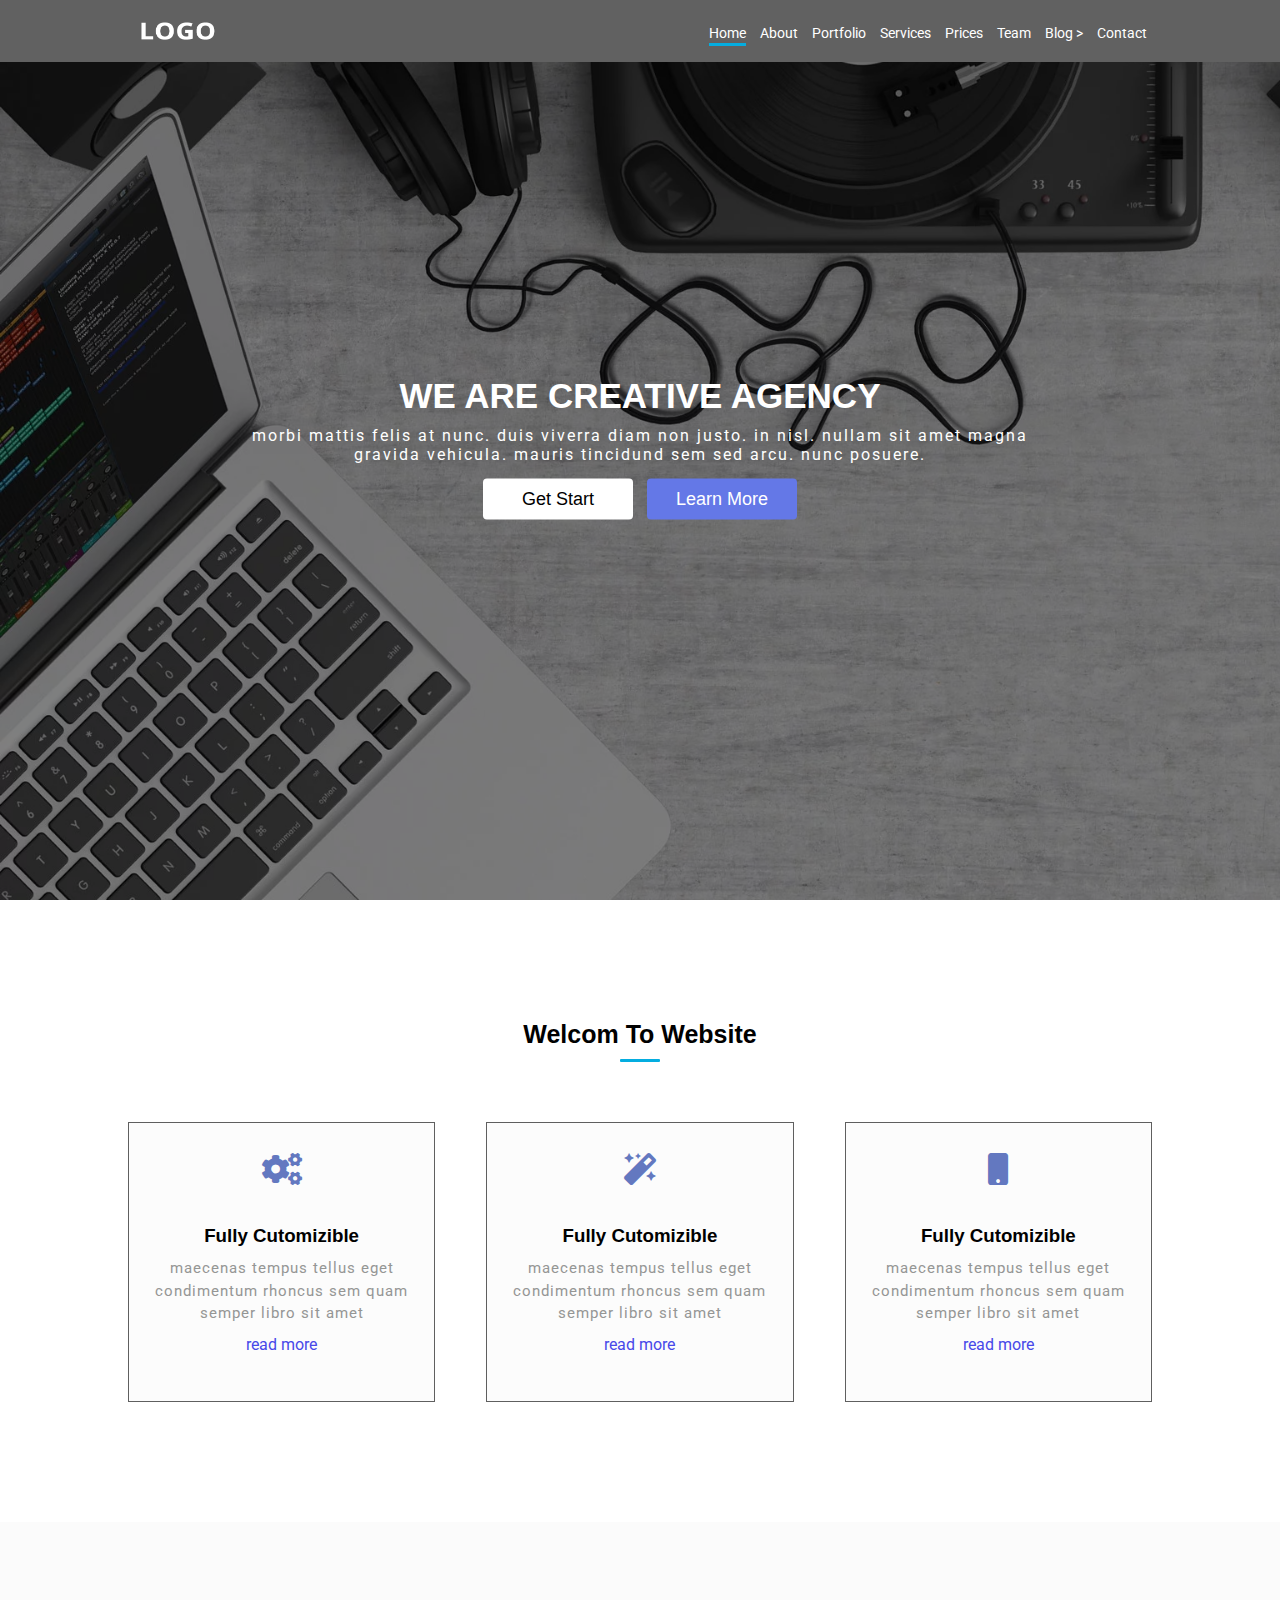
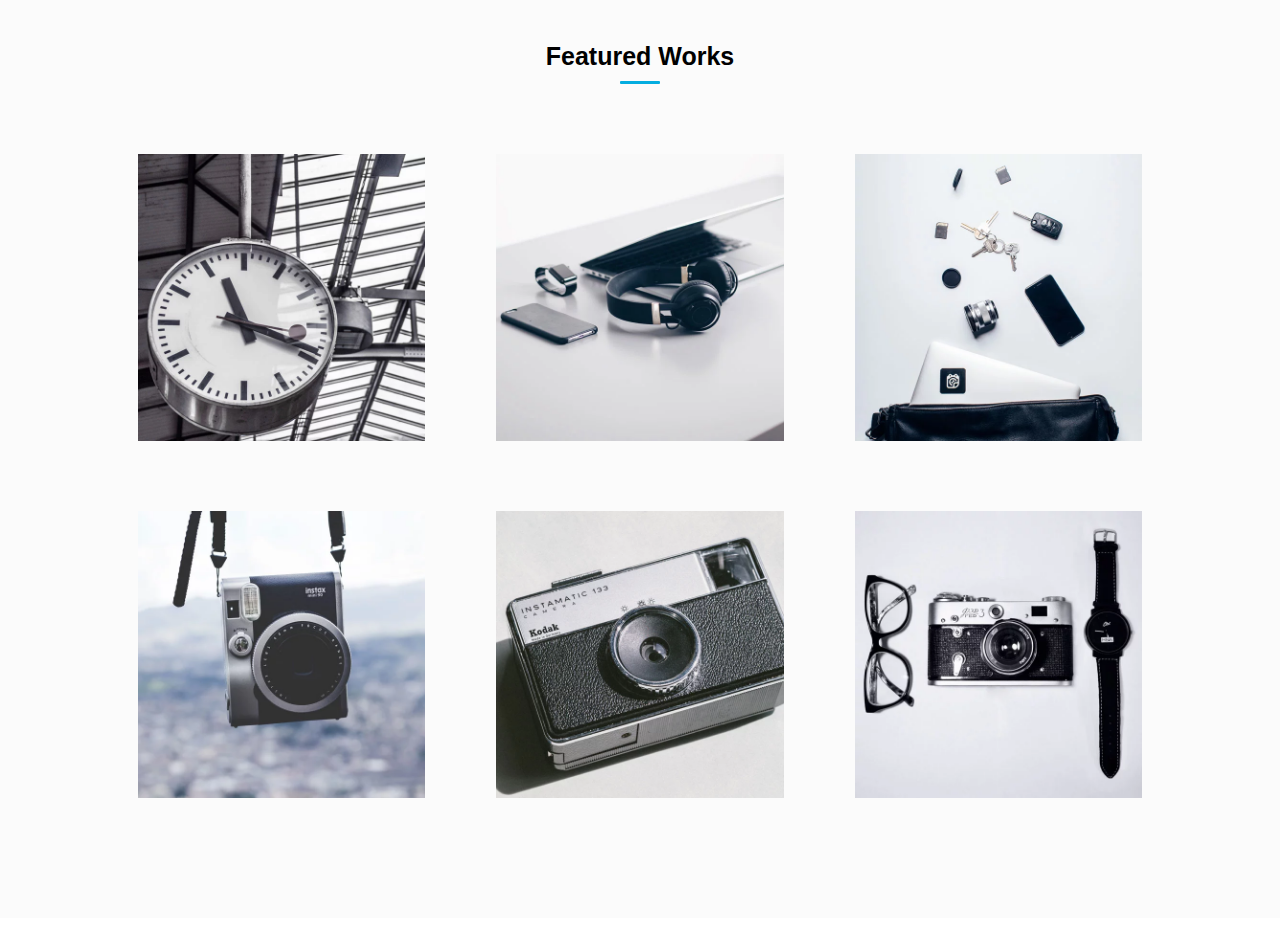
<file: index.html>
<html>
    <head>
        <meta charset="utf-8"/>
        <meta name="keywords" content=""/>
        <meta name="description" content=""/>
        <title>page1</title>
        <meta name="viewport" content="width=device-width,intial-scale=1.0"/>
        <!-- font -->
        <link rel="preconnect" href="https://fonts.googleapis.com">
        <link rel="preconnect" href="https://fonts.gstatic.com" crossorigin>
        <link href="https://fonts.googleapis.com/css2?family=Roboto&display=swap" rel="stylesheet">
        <!-- css file -->
        <link rel="stylesheet" href="css/css.css"/>
        <link rel="stylesheet" href="css/all.min.css"/>
        <link rel="stylesheet" href="css/utlis.css"/>
    </head>
    <body>
       
        <!-- header -->
        <div class="header">
          <div class="container mgauto">
                <div class="header-content">
                    <div class="logo">
                        <img src="image/logo-alt.webp" width="90" height="40" alt="logo" draggable="false"/>
                    </div>
                    <ul class="nav">
                        <li><a class="active" href="#">Home</a></li>
                        <li><a href="#website">About</a></li>
                        <li><a href="#featured">Portfolio</a></li>
                        <li><a href="#">Services</a></li>
                        <li><a href="#">Prices</a></li>
                        <li><a href="#">Team</a></li>
                        <li><a href="#">Blog ></a>
                           <ul class="post">
                            <li class="blog-post">
                                <a href="#">blog-post</a>
                            </li>
                             </ul>
                         </li>
                        <li><a href="#">Contact</a></li>
    
                    </ul>
                </div>
            </div>
        </div>
        <!-- home section -->
        <div class="home">
            <div class="layer posab">
                <div class="home-content posab">
                    <h1 class="title">we are creative agency</h1>
                    <p class="desc">
                    morbi mattis felis at nunc. duis viverra diam non justo. 
                    in nisl. nullam sit amet magna gravida vehicula. mauris
                    tincidund sem sed arcu. nunc posuere.
                    </p>
                    <button class="bt start hover-opacity">Get Start</button>
                    <button class="bt learn hover-opacity">Learn More</button>

                </div>

            </div>
        </div>
        <!-- section header -->
       <div class="about pd-y" id="website">
            <div class="pd-y">
           <div class="line-marg" >
             <h2 class="section-title">welcom to website</h2>
             <span class="line mgauto"></span>
           </div>
            </div>
      
         <!-- about section -->
           <div class="about-section mgauto">
             <div class="container-about mgauto">
                 <div class="cover posab">
                 <i class="fa fa-cogs fa-2x icon"></i>
                 <h3 class="about-section-title">fully cutomizible</h3>
                 <p class="prag">maecenas tempus tellus eget condimentum rhoncus sem quam semper libro sit amet</p>
                 <a class="read" href="#">read more</a>
                </div>
             </div>
             <div class="container-about mg">
                <div class="cover">
                 <i class="fa fa-magic fa-2x icon"></i>
                 <h3 class="about-section-title">fully cutomizible</h3>
                 <p class="prag">maecenas tempus tellus eget condimentum rhoncus sem quam semper libro sit amet</p>
                 <a class="read" href="#">read more</a>
                </div>
             </div>
             <div class="container-about">
                 <div class="cover">
                        <i class="fa fa-mobile fa-2x icon"></i>
                        <h3 class="about-section-title">fully cutomizible</h3>
                        <p class="prag">maecenas tempus tellus eget condimentum rhoncus sem quam semper libro sit amet</p>
                        <a class="read" href="#">read more</a>
                    </div>
             </div>
           </div>
       </div>
       <div class="about port pd-y" id="featured">
          <div class="pd-y">
              <div class="line-marg">
                 <h2 class="section-title">featured works</h2>
                 <span class="line mgauto"></span>
              </div>
           </div>
           <div class="port-cont mgauto">
            <div class="port-item"> <!-- port item -->
                <div class="port-layer posab">
                <div class="port-img-cont posab">
                    <a href="#">category</a>
                    <h3>Lorem ipsum dolor</h3>
                   <a href="#"> <i class="fas fa-edit"></i></a>
                <a href="#"><i class="fas fa-search"></i></a>
                </div>
                </div> 
                  <img src="image/work/work1.webp"/>
            </div>
            <div class="port-item mg">
                <div class="port-layer">
                    <div class="port-img-cont">
                        <a href="#">category</a>
                        <h3>Lorem ipsum dolor</h3>
                       <a href="#"> <i class="fas fa-edit"></i></a>
                    <a href="#"><i class="fas fa-search"></i></a>
                    </div>
                    </div> 
               <img src="image/work/work2.webp"/>
            </div> 
            <div class="port-item">
                <div class="port-layer">
                    <div class="port-img-cont">
                        <a href="#">category</a>
                        <h3>Lorem ipsum dolor</h3>
                       <a href="#"> <i class="fas fa-edit"></i></a>
                    <a href="#"><i class="fas fa-search"></i></a>
                    </div>
                    </div> 
               <img src="image/work/work3.webp"/>
             </div>
            <div class="port-item">
                <div class="port-layer">
                    <div class="port-img-cont">
                        <a href="#">category</a>
                        <h3>Lorem ipsum dolor</h3>
                       <a href="#"> <i class="fas fa-edit"></i></a>
                    <a href="#"><i class="fas fa-search"></i></a>
                    </div>
                    </div> 
                 <img src="image/work/work4.webp"/>
            </div>
            <div class="port-item mg">
                <div class="port-layer">
                    <div class="port-img-cont">
                        <a href="#">category</a>
                        <h3>Lorem ipsum dolor</h3>
                       <a href="#"> <i class="fas fa-edit"></i></a>
                    <a href="#"><i class="fas fa-search"></i></a>
                    </div>
                    </div> 
                  <img src="image/work/work5.webp"/>
            </div> 
            <div class="port-item">
                <div class="port-layer">
                    <div class="port-img-cont">
                        <a href="#">category</a>
                        <h3>Lorem ipsum dolor</h3>
                       <a href="#"> <i class="fas fa-edit"></i></a>
                    <a href="#"><i class="fas fa-search"></i></a>
                    </div>
                    </div> 
               <img src="image/work/work6.webp"/>
             </div>
        </div>  
        </div>
         

    </body>
</html>
</file>
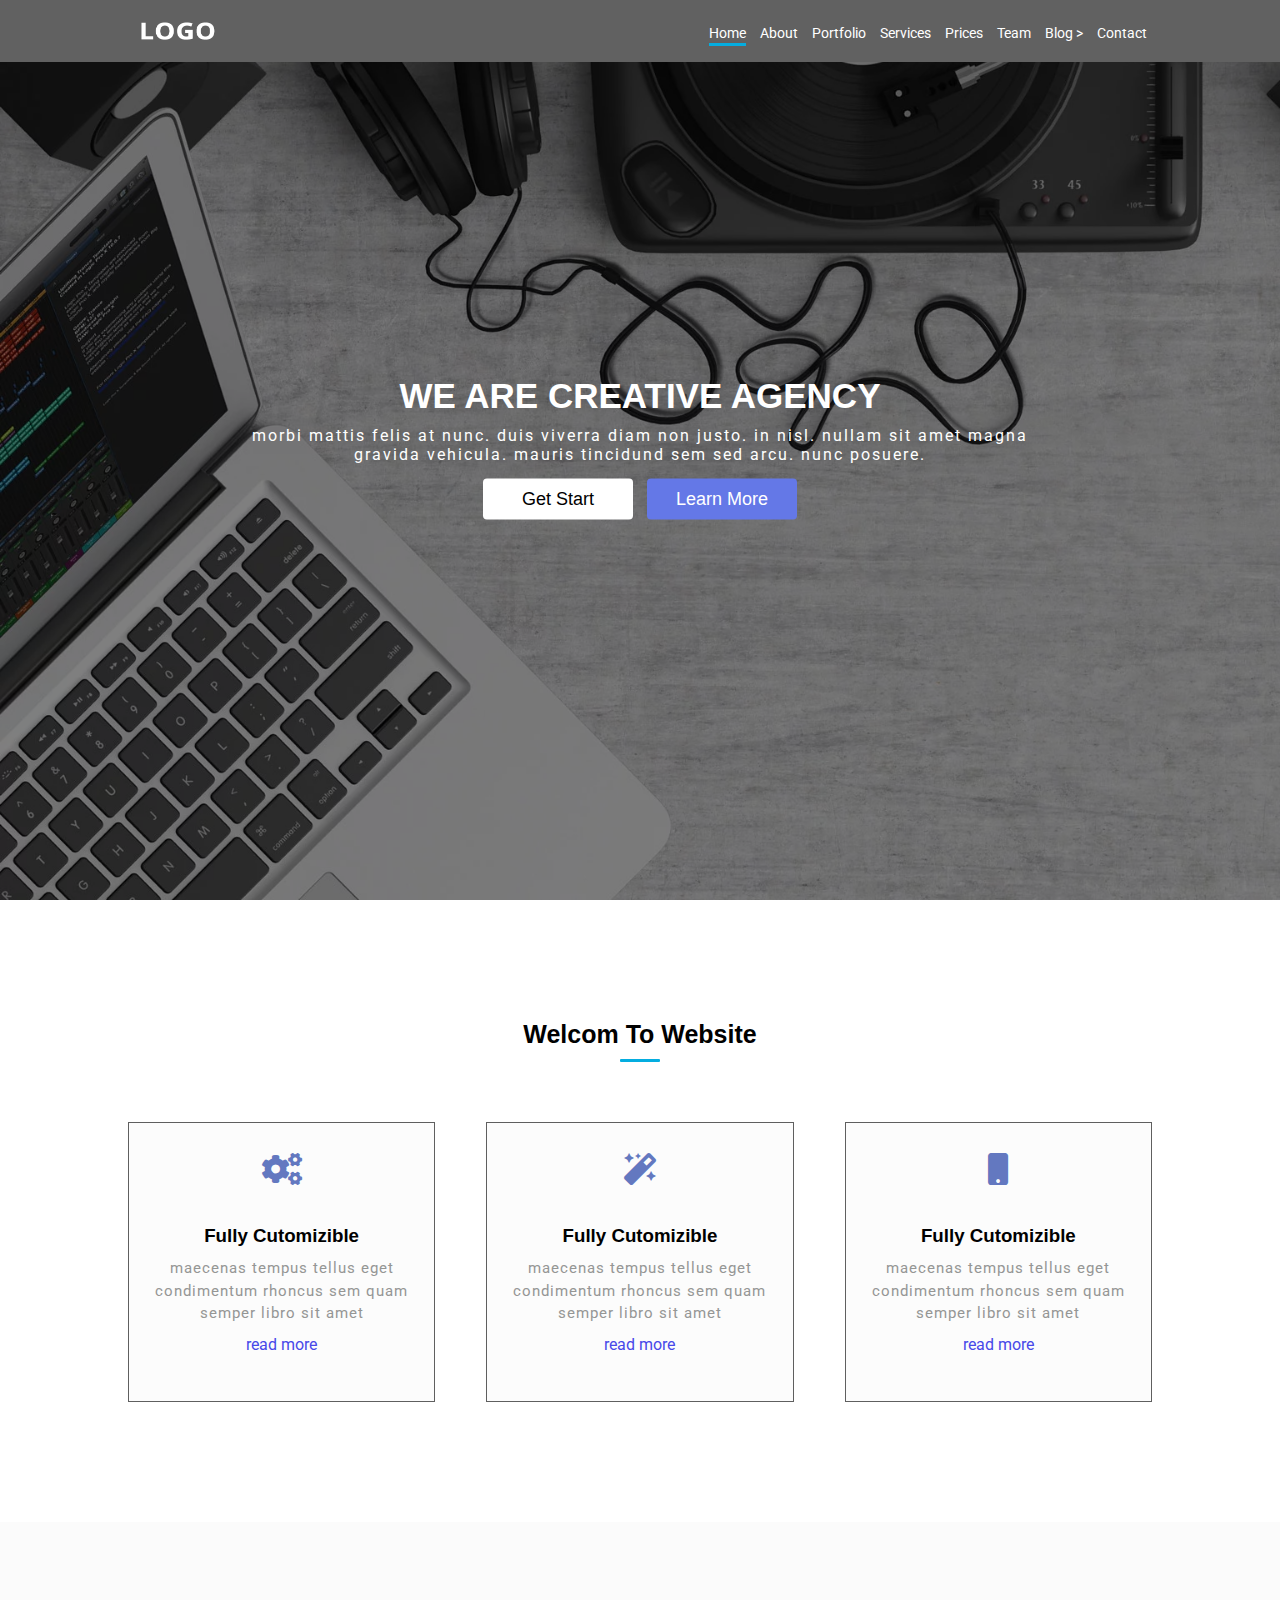
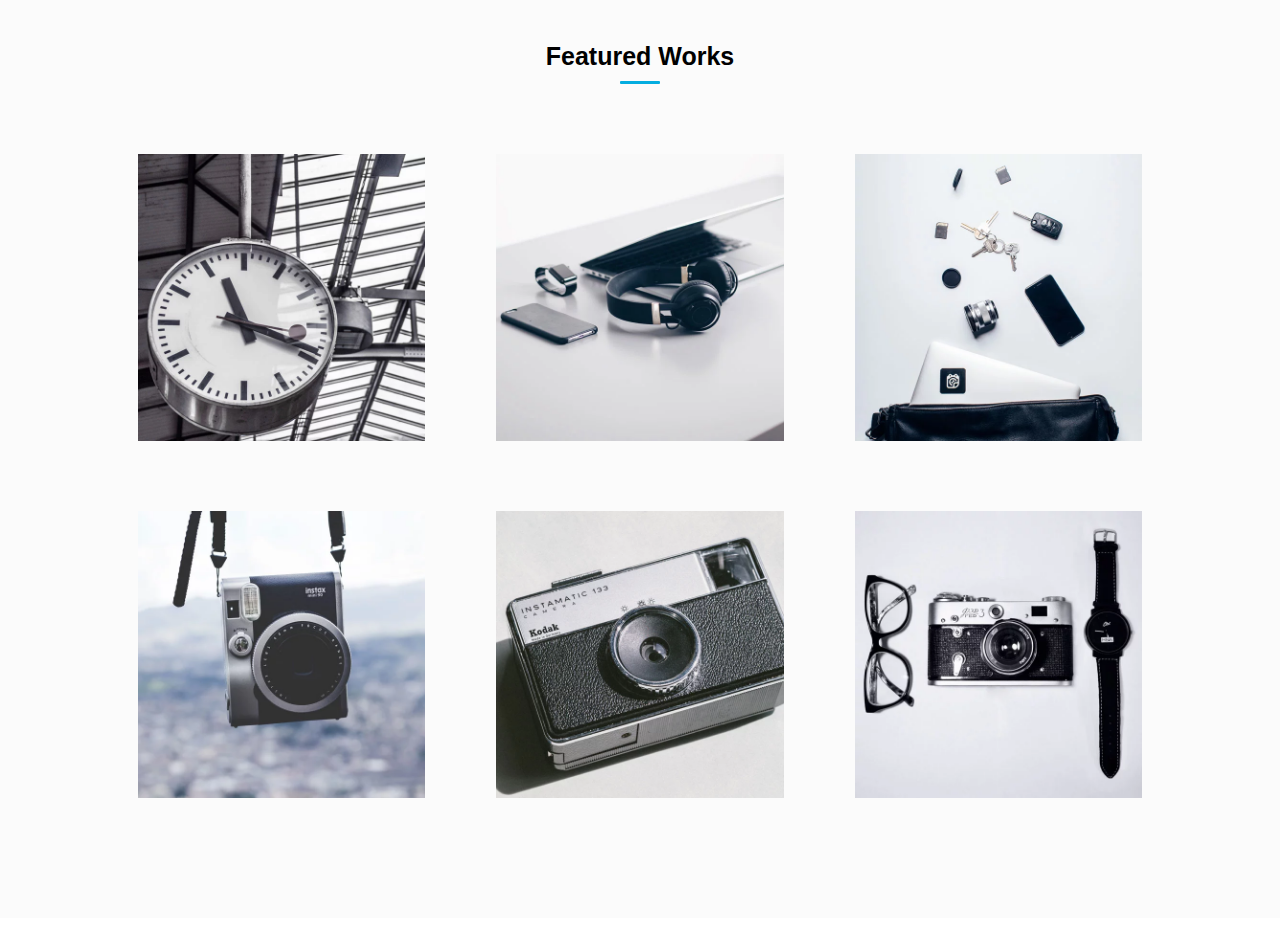
<file: html.html>
<html>
    <head>
        <meta charset="utf-8"/>
        <meta name="keywords" content=""/>
        <meta name="description" content=""/>
        <title>shopping</title>
        <meta name="viewport" content="width=device-width,intial-scale=1.0"/>
        <!-- font -->
        <link rel="preconnect" href="https://fonts.googleapis.com">
        <link rel="preconnect" href="https://fonts.gstatic.com" crossorigin>
        <link href="https://fonts.googleapis.com/css2?family=Roboto&display=swap" rel="stylesheet">
        <!-- css file -->
        <link rel="stylesheet" href="css/css.css"/>
        <link rel="stylesheet" href="css/all.min.css"/>
        <link rel="stylesheet" href="css/utlis.css"/>
    </head>
    <body>
       
        <!-- header -->
        <div class="header">
          <div class="container mgauto">
                <div class="header-content">
                    <div class="logo">
                        <img src="image/logo-alt.webp" width="90" height="40" alt="logo" draggable="false"/>
                    </div>
                    <ul class="nav">
                        <li><a class="active" href="#">Home</a></li>
                        <li><a href="#website">About</a></li>
                        <li><a href="#featured">Portfolio</a></li>
                        <li><a href="#">Services</a></li>
                        <li><a href="#">Prices</a></li>
                        <li><a href="#">Team</a></li>
                        <li><a href="#">Blog ></a>
                           <ul class="post">
                            <li class="blog-post">
                                <a href="#">blog-post</a>
                            </li>
                             </ul>
                         </li>
                        <li><a href="#">Contact</a></li>
    
                    </ul>
                </div>
            </div>
        </div>
        <!-- home section -->
        <div class="home">
            <div class="layer posab">
                <div class="home-content posab">
                    <h1 class="title">we are creative agency</h1>
                    <p class="desc">
                    morbi mattis felis at nunc. duis viverra diam non justo. 
                    in nisl. nullam sit amet magna gravida vehicula. mauris
                    tincidund sem sed arcu. nunc posuere.
                    </p>
                    <button class="bt start hover-opacity">Get Start</button>
                    <button class="bt learn hover-opacity">Learn More</button>

                </div>

            </div>
        </div>
        <!-- section header -->
       <div class="about pd-y" id="website">
            <div class="pd-y">
           <div class="line-marg" >
             <h2 class="section-title">welcom to website</h2>
             <span class="line mgauto"></span>
           </div>
            </div>
      
         <!-- about section -->
           <div class="about-section mgauto">
             <div class="container-about mgauto">
                 <div class="cover posab">
                 <i class="fa fa-cogs fa-2x icon"></i>
                 <h3 class="about-section-title">fully cutomizible</h3>
                 <p class="prag">maecenas tempus tellus eget condimentum rhoncus sem quam semper libro sit amet</p>
                 <a class="read" href="#">read more</a>
                </div>
             </div>
             <div class="container-about mg">
                <div class="cover">
                 <i class="fa fa-magic fa-2x icon"></i>
                 <h3 class="about-section-title">fully cutomizible</h3>
                 <p class="prag">maecenas tempus tellus eget condimentum rhoncus sem quam semper libro sit amet</p>
                 <a class="read" href="#">read more</a>
                </div>
             </div>
             <div class="container-about">
                 <div class="cover">
                        <i class="fa fa-mobile fa-2x icon"></i>
                        <h3 class="about-section-title">fully cutomizible</h3>
                        <p class="prag">maecenas tempus tellus eget condimentum rhoncus sem quam semper libro sit amet</p>
                        <a class="read" href="#">read more</a>
                    </div>
             </div>
           </div>
       </div>
       <div class="about port pd-y" id="featured">
          <div class="pd-y">
              <div class="line-marg">
                 <h2 class="section-title">featured works</h2>
                 <span class="line mgauto"></span>
              </div>
           </div>
           <div class="port-cont mgauto">
            <div class="port-item"> <!-- port item -->
                <div class="port-layer posab">
                <div class="port-img-cont posab">
                    <a href="#">category</a>
                    <h3>Lorem ipsum dolor</h3>
                   <a href="#"> <i class="fas fa-edit"></i></a>
                <a href="#"><i class="fas fa-search"></i></a>
                </div>
                </div> 
                  <img src="image/work/work1.webp"/>
            </div>
            <div class="port-item mg">
                <div class="port-layer">
                    <div class="port-img-cont">
                        <a href="#">category</a>
                        <h3>Lorem ipsum dolor</h3>
                       <a href="#"> <i class="fas fa-edit"></i></a>
                    <a href="#"><i class="fas fa-search"></i></a>
                    </div>
                    </div> 
               <img src="image/work/work2.webp"/>
            </div> 
            <div class="port-item">
                <div class="port-layer">
                    <div class="port-img-cont">
                        <a href="#">category</a>
                        <h3>Lorem ipsum dolor</h3>
                       <a href="#"> <i class="fas fa-edit"></i></a>
                    <a href="#"><i class="fas fa-search"></i></a>
                    </div>
                    </div> 
               <img src="image/work/work3.webp"/>
             </div>
            <div class="port-item">
                <div class="port-layer">
                    <div class="port-img-cont">
                        <a href="#">category</a>
                        <h3>Lorem ipsum dolor</h3>
                       <a href="#"> <i class="fas fa-edit"></i></a>
                    <a href="#"><i class="fas fa-search"></i></a>
                    </div>
                    </div> 
                 <img src="image/work/work4.webp"/>
            </div>
            <div class="port-item mg">
                <div class="port-layer">
                    <div class="port-img-cont">
                        <a href="#">category</a>
                        <h3>Lorem ipsum dolor</h3>
                       <a href="#"> <i class="fas fa-edit"></i></a>
                    <a href="#"><i class="fas fa-search"></i></a>
                    </div>
                    </div> 
                  <img src="image/work/work5.webp"/>
            </div> 
            <div class="port-item">
                <div class="port-layer">
                    <div class="port-img-cont">
                        <a href="#">category</a>
                        <h3>Lorem ipsum dolor</h3>
                       <a href="#"> <i class="fas fa-edit"></i></a>
                    <a href="#"><i class="fas fa-search"></i></a>
                    </div>
                    </div> 
               <img src="image/work/work6.webp"/>
             </div>
        </div>  
        </div>
         

    </body>
</html>
</file>
<file: css/css.css>
*{
    padding: 0;
    margin: 0;
    box-sizing: border-box;
}
h1,h2,h3,h4,h5,h6{
    font-family: montserrat,sans-serif
}
body{
    font-family: 'Roboto', sans-serif;
}
.pd-y{
    padding-top: 60;
    padding-bottom: 60px;
}
.container{
    width: 80%;
    margin: auto;}
    .header{
        position: fixed;
        z-index: 10;
        width: 100%;
        background-color: rgb(97, 97, 97);
    }
    .header-content{
        overflow: hidden;
    }
    .header .logo{
        margin: 7 0 ;
        width: 40%;
        float: left;
      padding: 4px;
    }
    .header .nav{
        width: 60%;
        float: left;
        list-style: none;
        text-align: right;
    
    }
    .header .nav > li{
        display: inline-block;
        font-size: 14px;
        margin-top: 20px;
        margin-bottom: 10px;

    }
    .header .nav > li > a{
        color: white;
        text-decoration: none;
        display: block;
        padding: 5px
    }
    .header .nav > li > a.active:after,.header .nav > li > a:after{
        content: "";
        display: block;
        height: 3px;
        background-color:rgb(4, 173, 224);
        margin-top: 2px;
    }
    .header .nav > li > a.active:after{
        width: 100%;
    }
    .header .nav > li > a:after{
        width: 0;
    }
    .header .nav > li > a:hover:after{
        width: 100%;
        transition: width .5s;
    }
    .blog-post a{
        text-decoration: none;
        color: white;
        font-size: 12px;
    }
    .post{
        position:fixed;
        z-index: 10;
    }
   
     ul > li > ul > li{
        display: none;
       
    }

    ul li:hover ul li{
        display: block;
    }

/*home*/
.home{
    height: 100%;
    background-image: url(../image/background/background1.webp);
    background-size:cover;
    position: relative;
}
.layer{
    position: absolute;
    height: 100%;
    width: 100%;
    background-color: rgba(0, 0, 0,0.5);
    top: 0;
    left: 0;
}
.home-content{
    width: 65%;
  position: absolute;
  top: 50%;
  left: 50%;
  transform: translate(-50%,-50%);
  text-align: center;
  }
.home .title{
    color: rgb(255, 255, 255);
    font-size: 35px;
  text-transform: uppercase;
  font-family: montserrat,sans-serif
}
.desc{
    margin: 10px 0;
    color: white;
    letter-spacing: 2px;
    
}
.bt{
    width: 150px;
    border: none;
    border-radius: 4px;
    padding: 10px;
    font-size: 18px;
    margin: 5px;
    cursor: pointer;
}
.bt.start{
    background-color: white;
}

.bt.learn{
    color: white;
    background-color:rgb(100, 120, 231);
}
.hover-opacity:hover{
opacity: .8; 
}

.hover-opacity{
    transition:opacity .5s;
}
/*section header*/
.about{
    margin-bottom: 10px;
    text-align: center;
    
}
.about-section{
    overflow: hidden;
    width: 80%;
    margin: auto;
}
.about .section-title{
    font-size: 25px;
    margin-bottom: 10px;
    text-transform: capitalize;
}
.line-marge{
    margin-bottom: 20px;
}
.about .line{
    display: block;
    width: 40px;
    height: 3px;
    margin: auto;
    background-color: rgb(4, 173, 224);
    border-radius: 1px;
}
.container-about{
    width: 30%;
    height: 280px;
    float: left;
    margin: auto;
    border:rgba(0, 0, 0, 0.753);
    border: 1px solid rgba(14, 13, 13, 0.658);
    position: relative;
    margin-bottom: 50px;
    background-color: rgb(252, 252, 252);
}
.container-about .icon{
    color: rgb(99, 120, 192);
    padding-top: 30px;
}
.container-about .cover{
    position: absolute;

    
}
.container-about.mg{
    margin: 0 5%;
}
.container-about:hover .about-section-title{
    color: white;
}
.about-section-title{
    text-transform: capitalize;
    padding-top: 40px;
    transition: .4s;
}
.prag{
  margin: 10 0;
  line-height: 1.5;
  letter-spacing: 1px;
  font-size: 15px;
  color: rgb(149, 150, 149);
  
}
.read{
    text-decoration: none;
    color: rgb(72, 72, 233);
}

.container-about:after{
    content: "";
    width: 0;
    display: block;
    height:100%;
    background-color:rgb(46, 47, 48);
    transition: width .4s;
    z-index: -1;
    
}
.container-about:hover:after{
width: 100%;
}
/*portfolio*/
.about.port{
    background-color: rgba(245, 245, 245, 0.432);
}
.port-cont{
overflow: hidden;
width: 80%;
margin: auto;
}
.port-item{
    float: left;
    width: 30%;
    margin-bottom: 50px;
    position: relative;
}
.port-item img{
    width: 100%;
    padding: 10px;
}
.port-item.mg{
    margin: 0 5%;
}
.port-layer{
    background-color: rgba(0, 0, 0, 0.295);
    position: absolute;
    border-radius: 4px;
    width: 100%;
    height: 100%;
    opacity: 0;
    visibility: hidden;
    transition: opacity .5s;
}
.port-item:hover .port-layer{
    opacity: 1;
    visibility: visible;
}
.port-img-cont{
    position: absolute;
   margin: 50% -5%;
    width: 55%;
    transform: translate(50%,-50%);
}
.port-img-cont > h3{
    margin: 10px 0;
    font-size: 20px;
    color: white;
}
.port-img-cont a{
    text-decoration: none;
    font-size: 17px;
    font-weight: 700;;
    color: rgb(7, 84, 250);
    text-transform: uppercase;
}
.port-img-cont i{
    background-color: rgb(109, 107, 235);
    width: 40px;
    height: 40px;
    line-height: 20px;
    padding-top: 10px;
    border-radius: 4px;
    margin-left: 5px;
    color: white;
}
</file>
<file: css/utlis.css>
/*margin*/
.mgauto{
    margin: auto;
}
.posab{
    position: absolute;
}
</file>
